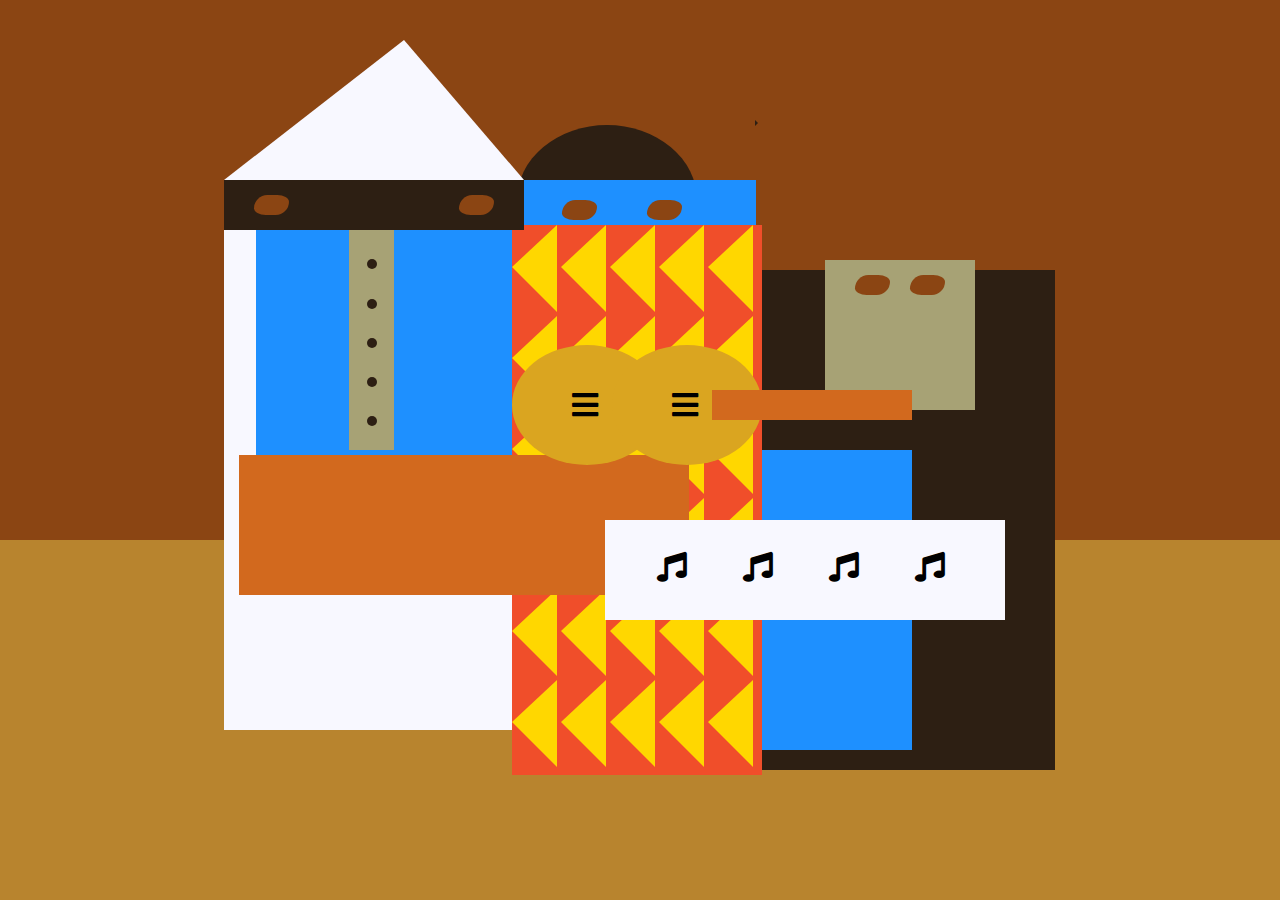
<file: (new) responsive web design/Building a Picasso Painting with CSS/index.html>
<!DOCTYPE html>
<html lang="en">
    <head>
        <meta charset="UTF-8"/>
        <title>Picasso Painting</title>
        <link rel="stylesheet" href="styles.css"/>
        <link rel="stylesheet" href="https://use.fontawesome.com/releases/v5.8.2/css/all.css"/>
    </head>
    <body>
        <div id="back-wall"></div>
        <div class="characters">
            <div id="offwhite-character">
                <div id="white-hat"></div>
                <div id="black-mask">
                    <div class="eyes left"></div>
                    <div class="eyes right"></div>
                </div>
                <div id="gray-instrument">
                    <div class="black-dot"></div>
                    <div class="black-dot"></div>
                    <div class="black-dot"></div>
                    <div class="black-dot"></div>
                    <div class="black-dot"></div>
                </div>
                <div id="tan-table"></div>
            </div>
            <div id="black-character">
                <div id="black-hat"></div>
                <div id="gray-mask">
                    <div class="eyes left"></div>
                    <div class="eyes right"></div>
                </div>
                <div id="white-paper">
                    <i class="fas fa-music"></i>
                    <i class="fas fa-music"></i>
                    <i class="fas fa-music"></i>
                    <i class="fas fa-music"></i>
                </div>
            </div>
            <div class="blue" id="blue-left"></div>
            <div class="blue" id="blue-right"></div>
            <div id="orange-character">
                <div id="black-round-hat"></div>
                <div id="eyes-div">
                    <div class="eyes left"></div>
                    <div class="eyes right"></div>
                </div>
                <div id="triangles">
                    <div class="triangle"></div>
                    <div class="triangle"></div>
                    <div class="triangle"></div>
                    <div class="triangle"></div>
                    <div class="triangle"></div>
                    <div class="triangle"></div>
                    <div class="triangle"></div>
                    <div class="triangle"></div>
                    <div class="triangle"></div>
                    <div class="triangle"></div>
                    <div class="triangle"></div>
                    <div class="triangle"></div>
                    <div class="triangle"></div>
                    <div class="triangle"></div>
                    <div class="triangle"></div>
                    <div class="triangle"></div>
                    <div class="triangle"></div>
                    <div class="triangle"></div>
                    <div class="triangle"></div>
                    <div class="triangle"></div>
                    <div class="triangle"></div>
                    <div class="triangle"></div>
                    <div class="triangle"></div>
                    <div class="triangle"></div>
                    <div class="triangle"></div>
                    <div class="triangle"></div>
                    <div class="triangle"></div>
                    <div class="triangle"></div>
                    <div class="triangle"></div>
                    <div class="triangle"></div>
                </div>
                <div id="guitar">
                    <div class="guitar" id="guitar-left">
                        <i class="fas fa-bars"></i>
                    </div>
                    <div class="guitar" id="guitar-right">
                        <i class="fas fa-bars"></i>
                    </div>
                    <div id="guitar-neck"></div>
                </div>
            </div>
        </div>
    </body>
</html>
</file>
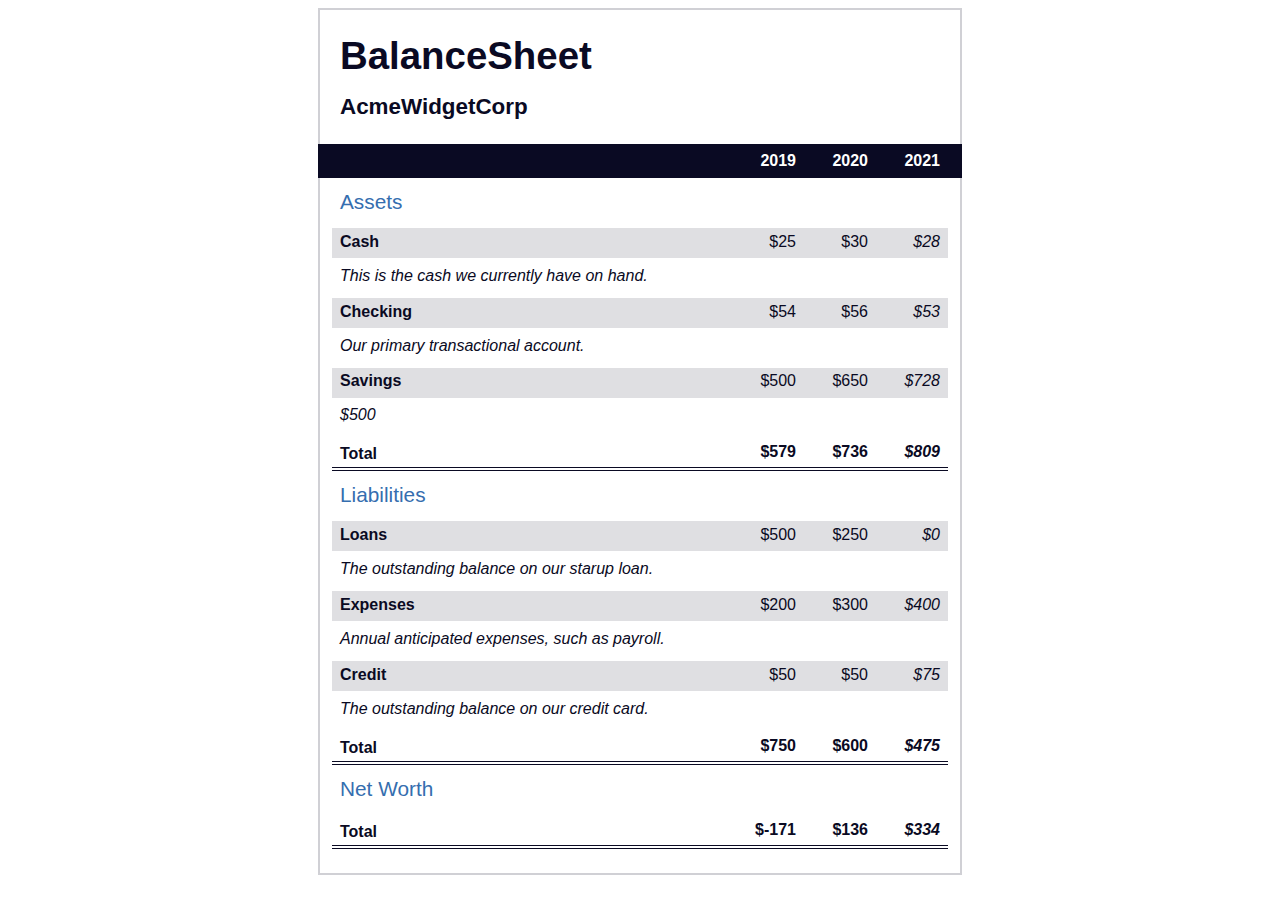
<file: (new) responsive web design/CSS Pseudo Selector Balance Sheet/index.html>
<!DOCTYPE html>
<html lang="en">
    <head>
        <meta charset="utf-8">
        <meta name="viewport" content="width=device-width, initial-scale=1.0">
        <title>Balance Sheet</title>
        <link rel="stylesheet" href="styles.css"/>
    </head>
    <body>
        <main>
            <section>
                <h1>
                    <span class="flex">
                        <span>AcmeWidgetCorp</span>
                        <span>BalanceSheet</span>
                    </span>
                </h1>
                <div id="years" aria-hidden="true">
                    <span class="year">2019</span>
                    <span class="year">2020</span>
                    <span class="year">2021</span>
                </div>
                <div class="table-wrap">
                    <table>
                        <caption>Assets</caption>
                        <thead>
                            <tr>
                                <td>
                                    <th><span class="sr-only year">2019</span></th>
                                    <th><span class="sr-only year">2020</span></th>
                                    <th class="current"><span class="sr-only year">2021</span></th>
                                </td>
                            </tr>
                        </thead>
                        <tbody>
                            <tr class="data">
                                <th>
                                    Cash <span class="description">This is the cash we currently have on hand.</span>
                                </th>
                                <td>$25</td>
                                <td>$30</td>
                                <td class="current">$28</td>
                            </tr>
                            <tr class="data">
                                <th>Checking <span class="description">Our primary transactional account.</span></th>
                                <td>$54</td>
                                <td>$56</td>
                                <td class="current">$53</td>
                            </tr>
                            <tr class="data">
                                <th>Savings <span class="description">$500</span></th>
                                <td>$500</td>
                                <td>$650</td>
                                <td class="current">$728</td>
                            </tr>
                            <tr class="total">
                                <th>Total <span class="sr-only">Assets</span></th>
                                <td>$579</td>
                                <td>$736</td>
                                <td class="current">$809</td>
                            </tr>
                        </tbody>
                    </table>
                    <table>
                        <caption>Liabilities</caption>
                        <thead>
                            <tr>
                                <td></td>
                                <th><span class="sr-only">2019</span></th>
                                <th><span class="sr-only">2020</span></th>
                                <th><span class="sr-only">2021</span></th>
                            </tr>
                        </thead>
                        <tbody>
                            <tr class="data">
                                <th>Loans <span class="description">The outstanding balance on our starup loan.</span></th>
                                <td>$500</td>
                                <td>$250</td>
                                <td class="current">$0</td>
                            </tr>
                            <tr class="data">
                                <th>Expenses <span class="description">Annual anticipated expenses, such as payroll.</span></th>
                                <td>$200</td>
                                <td>$300</td>
                                <td class="current">$400</td>
                            </tr>
                            <tr class="data">
                                <th>Credit <span class="description">The outstanding balance on our credit card.</span></th>
                                <td>$50</td>
                                <td>$50</td>
                                <td class="current">$75</td>
                            </tr>
                            <tr class="total">
                                <th>Total <span class="sr-only">Liabilities</span></th>
                                <td>$750</td>
                                <td>$600</td>
                                <td class="current">$475</td>
                            </tr>
                        </tbody>
                    </table>
                    <table>
                        <caption>Net Worth</caption>
                        <thead>
                            <tr>
                                <td></td>
                                <th><span class="sr-only">2019</span></th>
                                <th><span class="sr-only">2020</span></th>
                                <th><span class="sr-only">2021</span></th>
                            </tr>
                        </thead>
                        <tbody>
                            <tr class="total">
                                <th>Total <span class="sr-only">Net Worth</span></th>
                                <td>$-171</td>
                                <td>$136</td>
                                <td class="current">$334</td>
                            </tr>
                        </tbody>
                    </table>
                </div>
            </section>
        </main>
    </body>
</html>
</file>
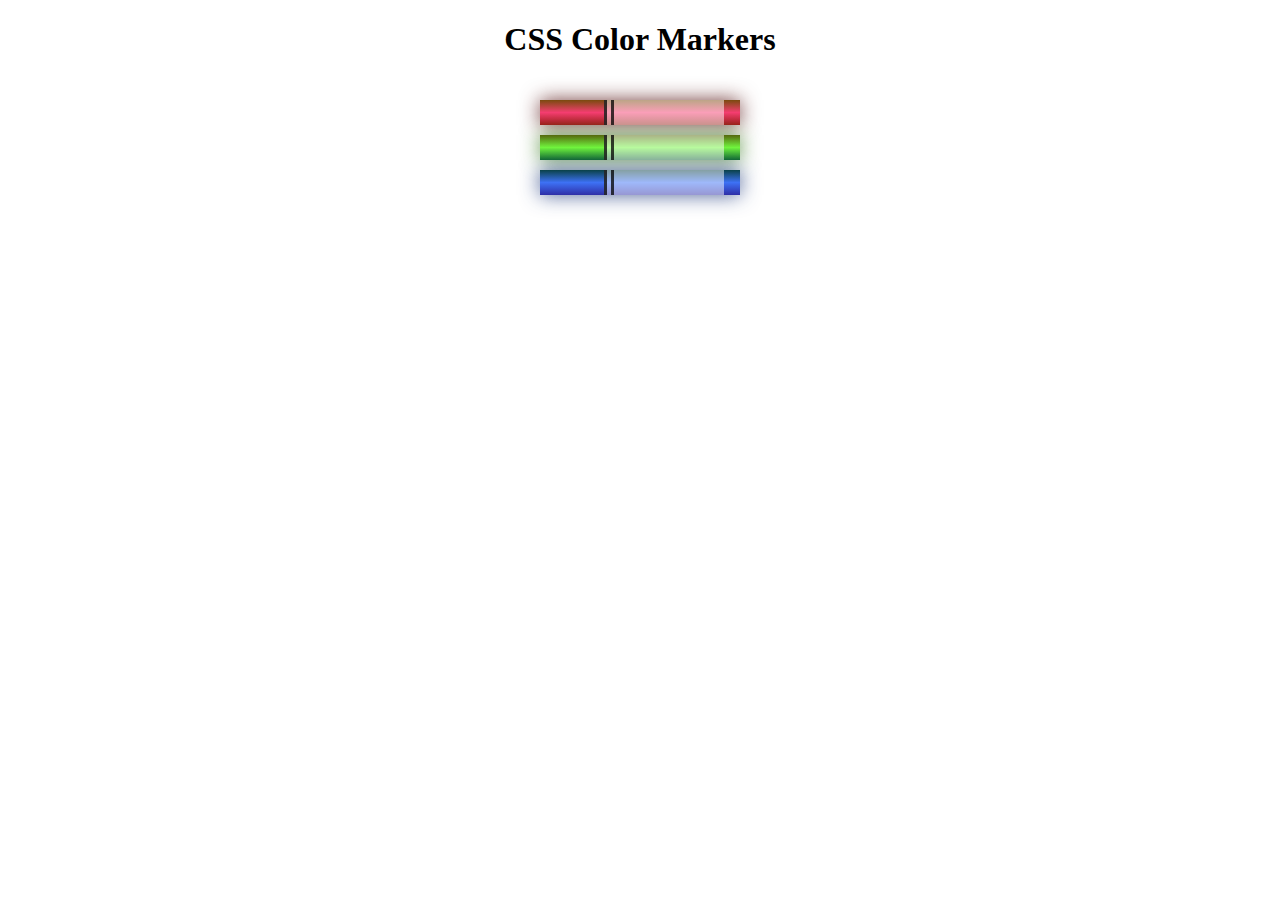
<file: (new) responsive web design/Learn CSS Color by Building a Set of Colored Markers/Index.html>
<!DOCTYPE html>
<html lang="en">
  <head>
    <meta charset="utf-8">
    <meta name="viewport" content="width=device-width, initial-scale=1.0">
    <title>Colored Markers</title>
    <link rel="stylesheet" href="styles.css">
  </head>
  <body>
    <h1>CSS Color Markers</h1>
    <div class="container">
      <div class="marker red">
        <div class="cap"></div>
        <div class="sleeve"></div>
      </div>
      <div class="marker green">
        <div class="cap"></div>
        <div class="sleeve"></div>
      </div>
      <div class="marker blue">
        <div class="cap"></div>
        <div class="sleeve"></div>
      </div>
    </div>
  </body>
</html>
</file>
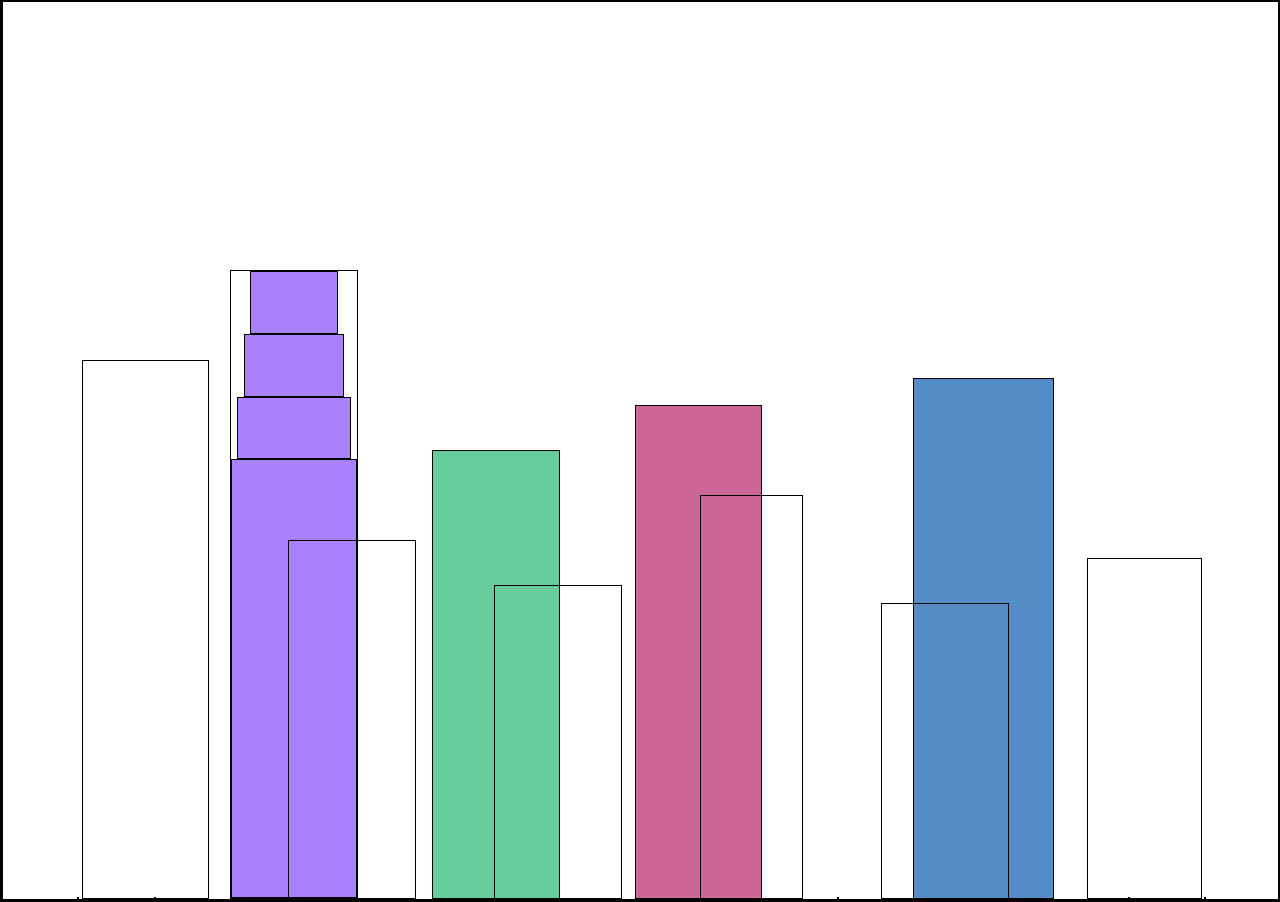
<file: (new) responsive web design/Learn CSS Variables by Building a City Skyline/Index.html>
<!DOCTYPE html>
<html lang="en">
<head>
    <meta charset="utf-8"/>
    <title>City Skyline</title>
    <link rel="stylesheet" href="styles.css">
</head>
<body>
    <div class="background-buildings">
        <div></div>
        <div></div>
        <div class="bb1">
            <div class="bb1a"></div>
            <div class="bb1b"></div>
            <div class="bb1c"></div>
            <div class="bb1d"></div>
        </div>
        <div class="bb2"></div>
        <div class="bb3"></div>
        <div></div>
        <div class="bb4"></div>
        <div></div>
        <div></div>
    </div>
    <div class="foreground-buildings">
        <div class="fb1"></div>
        <div class="fb2"></div>
        <div class="fb3"></div>
        <div class="fb4"></div>
        <div class="fb5"></div>
        <div class="fb6"></div>
    </div>
</body>
</html>
</file>
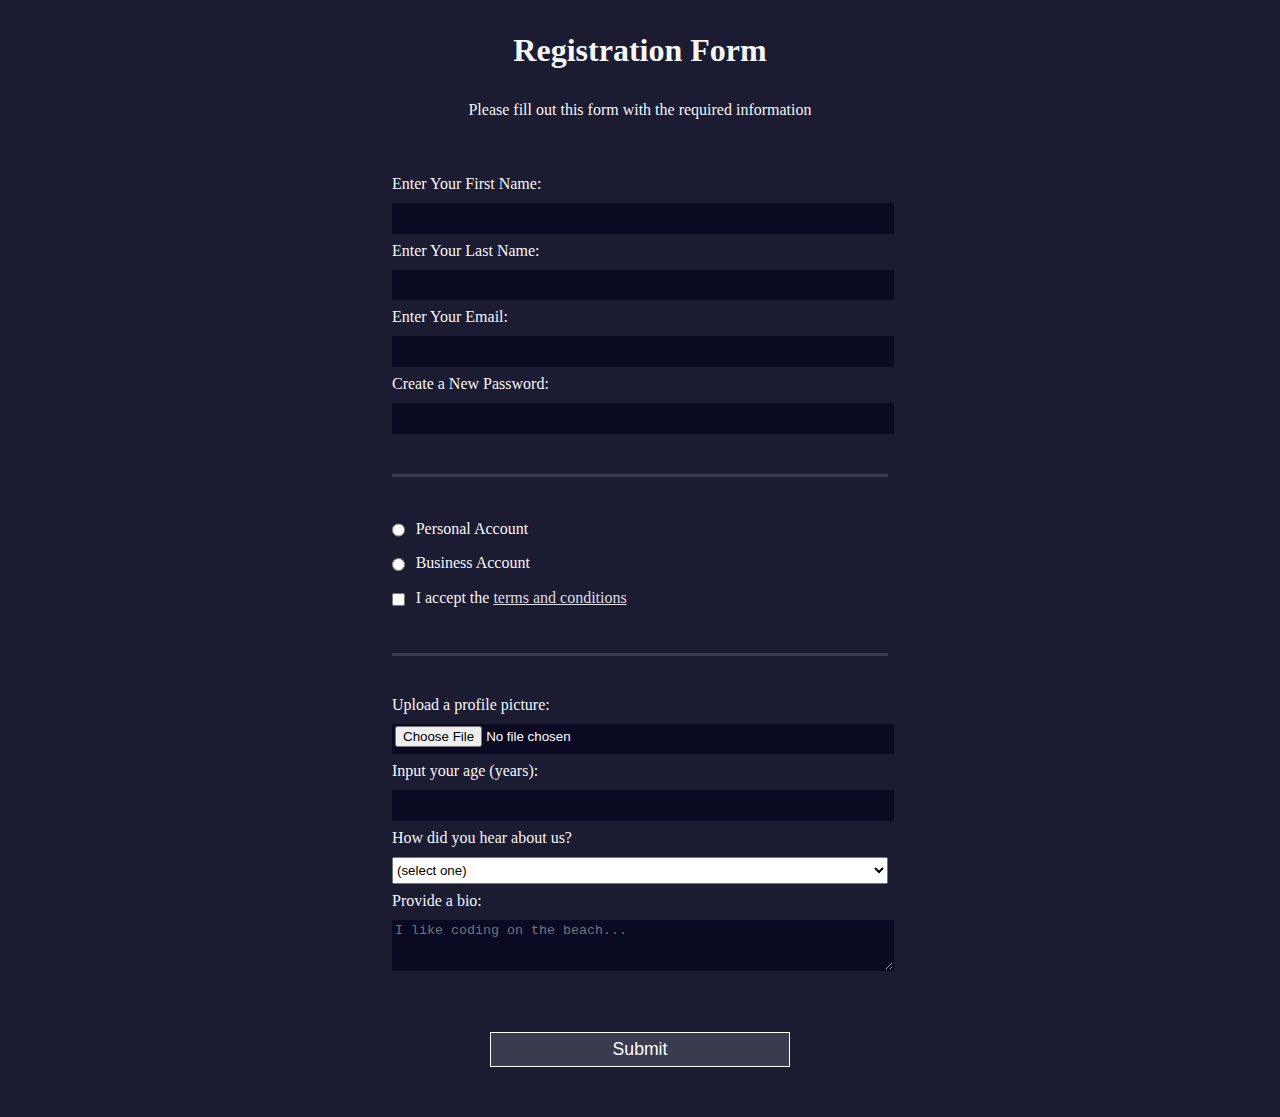
<file: (new) responsive web design/Learn HTML Forms by Building a Registration Form/Index.html>
<!DOCTYPE html>
<html lang="en">
  <head>
    <meta charset="UTF-8">
    <title>Registration Form</title>
    <link rel="stylesheet" href="styles.css" />
  </head>
  <body>
    <h1>Registration Form</h1>
    <p>Please fill out this form with the required information</p>
    <form action='https://register-demo.freecodecamp.org'>
      <fieldset>
        <label>Enter Your First Name: <input type="text" name="first-name" required /></label>
        <label>Enter Your Last Name: <input type="text" name="last-name" required /></label>
        <label>Enter Your Email: <input type="email" name="email" required /></label>
        <label>Create a New Password: <input type="password" name="password" pattern="[a-z0-5]{8,}" required /></label>
      </fieldset>
      <fieldset>
        <label><input type="radio" name="account-type" class="inline" /> Personal Account</label>
        <label><input type="radio" name="account-type" class="inline" /> Business Account</label>
        <label>
          <input type="checkbox" name="terms" class="inline" required /> I accept the <a href="https://www.freecodecamp.org/news/terms-of-service/">terms and conditions</a>
        </label>
      </fieldset>
      <fieldset>
        <label>Upload a profile picture: <input type="file" name="file" /></label>
        <label>Input your age (years): <input type="number" name="age" min="13" max="120" />
        </label>
        <label>How did you hear about us?
          <select name="referrer">
            <option value="">(select one)</option>
            <option value="1">freeCodeCamp News</option>
            <option value="2">freeCodeCamp YouTube Channel</option>
            <option value="3">freeCodeCamp Forum</option>
            <option value="4">Other</option>
          </select>
        </label>
        <label>Provide a bio:
          <textarea name="bio" rows="3" cols="30" placeholder="I like coding on the beach..."></textarea>
        </label>
      </fieldset>
      <input type="submit" value="Submit" />
    </form>
  </body>
</html>
</file>
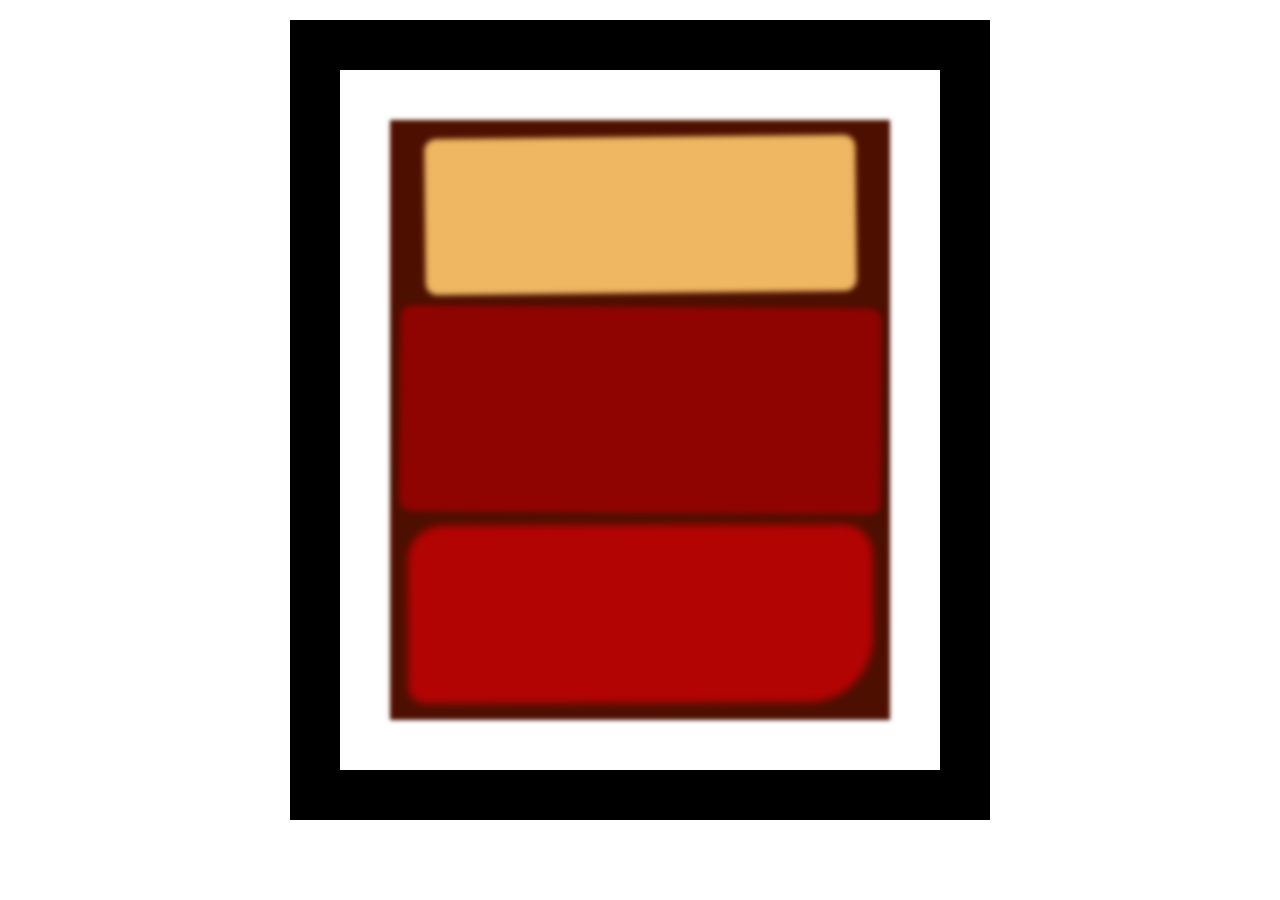
<file: (new) responsive web design/Learn the CSS Box Model by Building a Rothko Painting/Index.html>
<!DOCTYPE html>
<html lang="en">
  <head>
    <meta charset="UTF-8">
    <title>Rothko Painting</title>
    <link href="./styles.css" rel="stylesheet">
  </head>
  <body>
    <div class="frame">
      <div class="canvas">
        <div class="one"></div>
        <div class="two"></div>
        <div class="three"></div>
      </div>
    </div>
  </body>
</html>
</file>
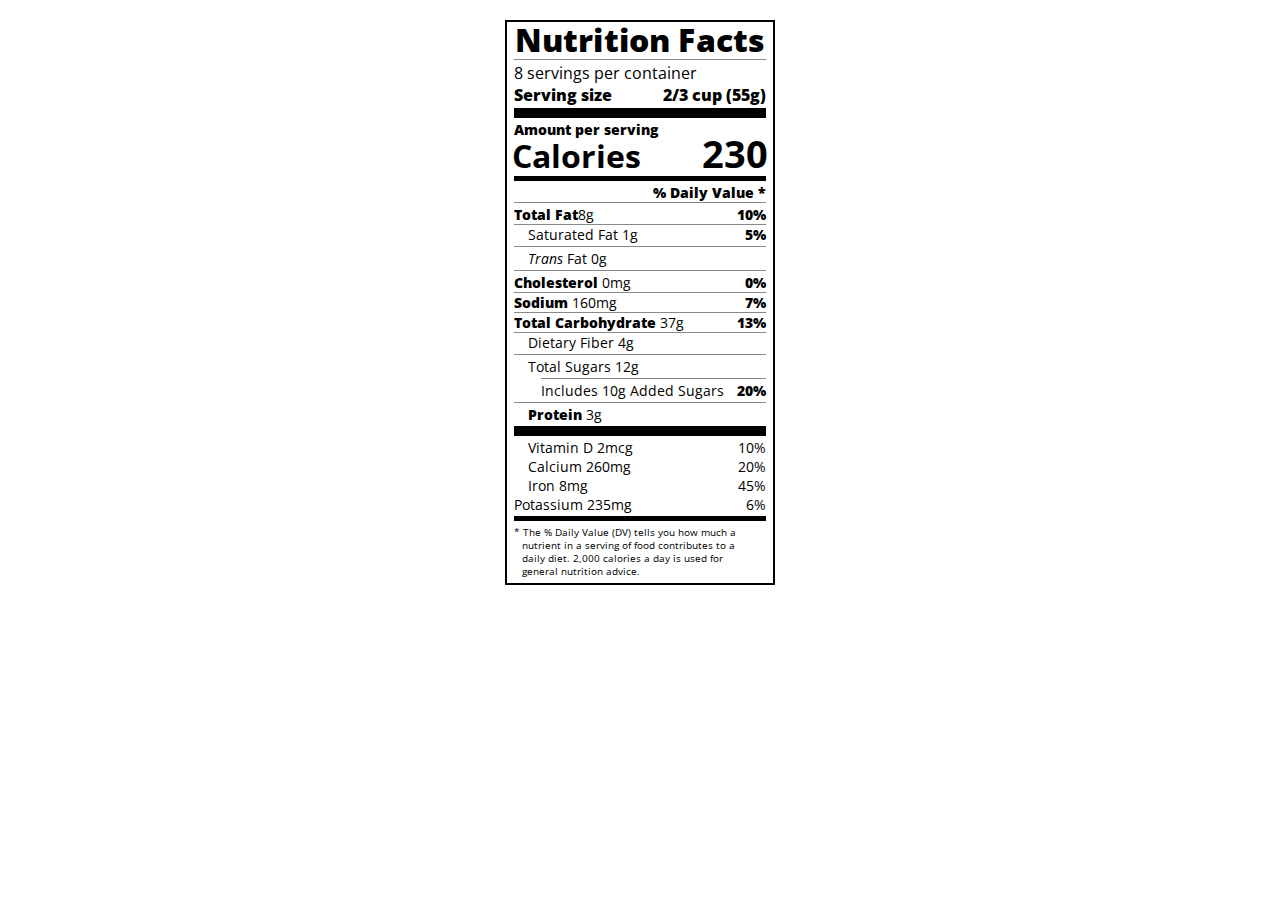
<file: (new) responsive web design/Learn Typography by Building a Nutrition Label/index.html>
<!DOCTYPE html>
<html lang="en">
  <head>
    <meta charset="UTF-8">
    <title>Nutrition Label</title>
    <link href="https://fonts.googleapis.com/css?family=Open+Sans:400,700,800" rel="stylesheet">
    <link href="./styles.css" rel="stylesheet">
  </head>
  <body>
    <div class="label">
        <header>
            <h1 class="bold">Nutrition Facts</h1>
            <div class="divider"></div>
            <p>8 servings per container</p>
            <p class="bold">Serving size <span class="right">2/3 cup (55g)</span></p>
        </header>
        <div class="divider lg"></div>
        <div class="calories-info">
            <p class="bold sm-text">Amount per serving</p>
            <h1>Calories <span class="right">230</span></h1>
        </div>
        <div class="divider md"></div>
        <div class="daily-value sm-text">
            <p class="right bold no-divider">% Daily Value *</p>
            <div class="divider"></div>
            <p><span class="bold">Total Fat</span>8g <span class="bold right">10%</span></span></p>
            <p class="indent no-divider">Saturated Fat 1g <span class="bold right">5%</span> </p>
            <div class="divider"></div>
            <p class="indent no-divider"><i>Trans</i> Fat 0g</p>
            <div class="divider"></div>
            <p><span class="bold">Cholesterol</span> 0mg <span class="bold right">0%</span></p>
            <p><span class="bold">Sodium</span> 160mg <span class="bold right">7%</span></p>
            <p><span class="bold">Total Carbohydrate</span> 37g <span class="bold right">13%</span></p>
            <p class="indent no-divider">Dietary Fiber 4g</p>
            <div class="divider"></div>
            <p class="indent no-divider">Total Sugars 12g</p>
            <div class="divider dbl-indent"></div>
            <p class="dbl-indent no-divider">Includes 10g Added Sugars <span class="bold right">20%</span></p>
            <div class="divider"></div>
            <p class="indent no-divider"><span class="bold">Protein</span> 3g</p>
            <div class="divider lg"></div>
            <p class="indent no-divider">Vitamin D 2mcg <span class="right">10%</span></p>
            <p class="indent no-divider">Calcium 260mg <span class="right">20%</span></p>
            <p class="indent no-divider">Iron 8mg <span class="right">45%</span></p>
            <p class="no-divider">Potassium 235mg <span class="right">6%</span></p>
        </div>
        <div class="divider md"></div>
        <p class="note">* The % Daily Value (DV) tells you how much a nutrient in a serving of food contributes to a daily diet. 2,000 calories a day is used for general nutrition advice.</p>
    </div>
  </body>
</html>
</file>
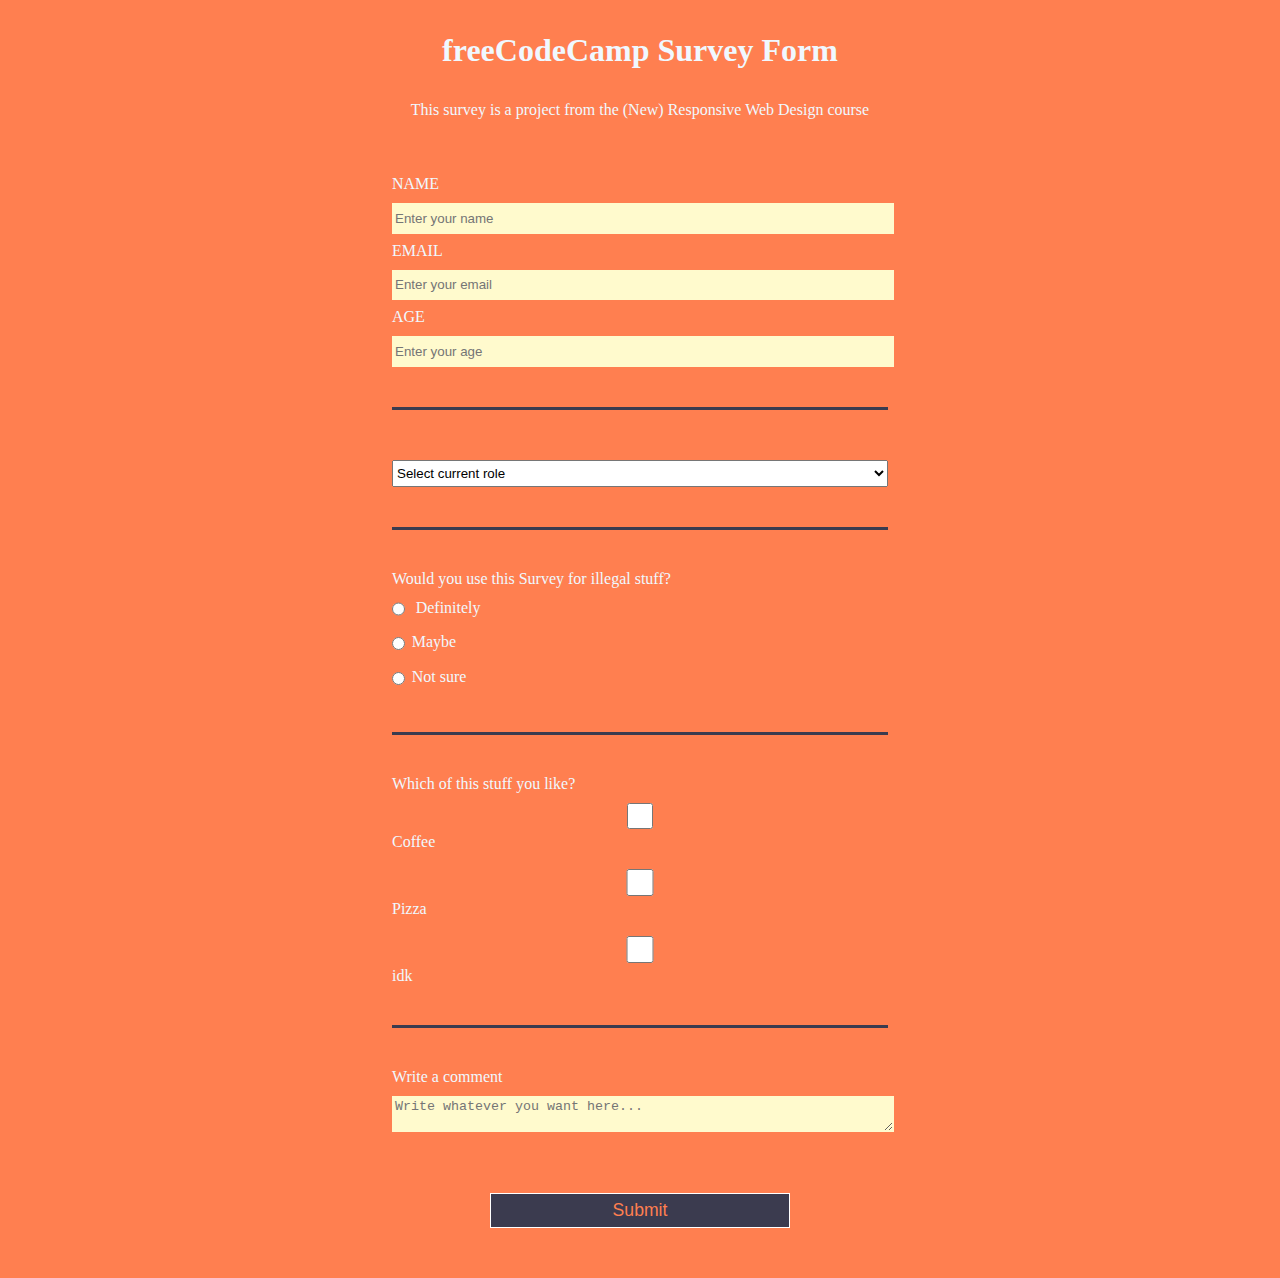
<file: (new) responsive web design/Survey form/index.html>
<!DOCTYPE html>
<html lang="en">
  <head>
    <title>Build a Survey Form</title>
    <meta charset="utf-8">
    <link href="styles.css" rel="stylesheet"/>
  </head>
  <body>
    <h1 id="title">freeCodeCamp Survey Form</h1>
    <p id="description">This survey is a project from the (New) Responsive Web Design course</p>
    <form id="survey-form">
      <fieldset>
        <label id="name-label" for="name">NAME
            <input id="name" type="text" name="name" placeholder="Enter your name" required />
        </label>

        <label id="email-label" for="email">EMAIL
            <input id="email" type="email" name="email" placeholder="Enter your email" required/>
        </label>
      
        <label id="number-label" for="number">AGE
            <input id="number" type="number" name="number" max="120" min="10"placeholder="Enter your age" required/>
        </label>
      </fieldset>
      <fieldset>
        <label id="dropdown-label" for="genre">
            <select id="dropdown" name="genre" required>
            <option>Select current role</option>
            <option>Male</option>
            <option>Female </option>
            <select>
        </label>
      </fieldset>
      <fieldset>
        <label>Would you use this Survey for illegal stuff?</label>
        <label>
            <input name="radiobutton" type="radio" value="Definitely" class="inline"/> Definitely
        </label>
        <label>
            <input name="radiobutton" type="radio" value="Maybe" class="inline"/>Maybe
        </label>
        <label>
            <input name="radiobutton" type="radio" value="Not Sure" class="inline"/>Not sure
        </label>
      </fieldset>
      <fieldset>
        <label> Which of this stuff you like?
          <input type="checkbox" name="Coffee" value="Coffee"/> Coffee
        </label>
        <label>
          <input type="checkbox" name="Pizza" value="Pizza"/>Pizza
        </label>
        <label>
          <input type="checkbox" name="3" value="idk"/> idk
        </label>
      </fieldset>
      <fieldset>
        <label>Write a comment 
          <textarea name="comments" row="3" cols="30" placeholder="Write whatever you want here..."></textarea>
        </label>
      </fieldset>
      <input type="submit" value="Submit" id="submit" />
    </form>
  </body>
</html>
</file>
<file: (new) responsive web design/Building a Picasso Painting with CSS/styles.css>
body{
    background-color: rgb(184, 132, 46);
}

#back-wall{
    background-color: #8b4513;
    width: 100%;
    height: 60%;
    position: absolute;
    top: 0;
    left: 0;
    /*Elements with a higher z-index value will appear to 
    be layered on top of elements with a lower z-index value. */
    z-index: -1;
}

#offwhite-character{
    width: 300px;
    height: 550px;
    background-color: ghostwhite;
    position: absolute;
    top: 20%;
    left: 17.5%;
}

#white-hat{
    width: 0;
    height: 0;
    border-style: solid;
    border-width: 0 120px 140px 180px;
    border-top-color: transparent;
    border-right-color: transparent;
    border-left-color: transparent;
    border-bottom-color: GhostWhite;
    position: absolute;
    top: -140px;
    left: 0;
}

#black-mask{
    width: 100%;
    height: 50px;
    background-color: rgb(45, 31, 19);
    position: absolute;
    top: 0;
    left: 0;
    z-index: 1;
}

#gray-instrument{
    width: 15%;
    height: 40%;
    background-color: rgb(167, 162, 117);
    position: absolute;
    top: 50px;
    left: 125px;
    z-index: 1;
}

.black-dot{
    width: 10px;
    height: 10px;
    background-color: rgb(45, 31, 19);
    border-radius: 50%;
    display: block;
    margin: auto;
    margin-top: 65%;
}

#tan-table{
    width: 450px;
    height: 140px;
    background-color: #d2691e;
    position: absolute;
    top: 275px;
    left: 15px;
    z-index: 1;
}

#black-character{
    width: 300px;
    height: 500px;
    background-color: rgb(45, 31, 19);
    position: absolute;
    top: 30%;
    left: 59%;
}

#black-hat{
    width: 0;
    height: 0;
    border-style: solid;
    border-width: 150px 0 0 300;
    border-top-color: transparent;
    border-right-color: transparent;
    border-bottom-color: transparent;
    border-left-color: rgb(45, 31, 19);
    position: absolute;
    top: -150px;
    left: 0;
}

#gray-mask{
    width: 150px;
    height: 150px;
    background-color: rgb(167, 162, 117);
    position: absolute;
    top: -10px;
    left: 70px;
}

#white-paper{
    width: 400px;
    height: 100px;
    background-color: ghostwhite;
    position: absolute;
    top: 250px;
    left: -150px;
    z-index: 1;
}

.fa-music{
    display: inline-block;
    margin-top: 8%;
    margin-left: 13%;
}

.blue{
    background-color: #1e90ff;
}

#blue-left{
    width: 500px;
    height: 300px;
    position: absolute;
    top: 20%;
    left: 20%;
}

#blue-right{
    width: 400px;
    height: 300px;
    position: absolute;
    top: 50%;
    left: 40%;
}

#orange-character{
    width: 250px;
    height: 550px;
    background-color: rgb(240,78,42);
    position: absolute;
    top: 25%;
    left: 40%;
}

#black-round-hat{
    width: 180px;
    height: 150px;
    background-color: rgb(45, 31, 19);
    border-radius: 50%;
    position: absolute;
    top: -100px;
    left: 5px;
    z-index: -1;
}

#eyes-div{
    width: 180px;
    height: 50px;
    position: absolute;
    top: -40px;
    left: 20px;
    z-index: 3;
}

#triangles{
    width: 250px;
    height: 550px;
}

.triangle{
    width: 0;
    height: 0;
    border-style: solid;
    border-width: 42px 45px 45px 0;
    border-top-color: transparent;
    border-bottom-color: transparent;
    border-left-color: transparent;
    border-right-color: gold;
    display: inline-block;
}

#guitar{
    width: 100%;
    height: 100px;
    position: absolute;
    top: 120px;
    left: 0px;
    z-index: 3;
}

.guitar{
    width: 150px;
    height: 120px;
    background-color: goldenrod;
    border-radius: 50%;
}

#guitar-left{
    position: absolute;
    left: 0px;
}

#guitar-right{
    position: absolute;
    left: 100px;
}

.fa-bars{
    display: block;
    margin-top: 30%;
    margin-left: 40%;;
}

#guitar-neck{
    width: 200px;
    height: 30px;
    background-color: #d2691e;
    position: absolute;
    top: 45px;
    left: 200px;
    z-index: 3;
}

.eyes{
    width: 35px;
    height: 20px;
    background-color: #8b4513;
    border-radius: 20px 50%;
}

.right{
    position: absolute;
    top: 15px;
    right: 30px;
}

.left{
    position: absolute;
    top: 15px;
    left: 30px;
}

.fas{
    font-size: 30px;
}
</file>
<file: (new) responsive web design/CSS Pseudo Selector Balance Sheet/styles.css>
/*The CSS you are about to write is a common set of 
properties used to ensure elements are completely hidden visually.*/
span[class~="sr-only"]{
    border: 0 !important;
    clip: rect(1px, 1px, 1px, 1px) !important;
    clip-path: inset(50%) !important;
    -webkit-clip-path: inset(50%) !important;
    height: 1px !important;
    width: 1px !important;
    overflow: hidden !important;
    white-space: nowrap !important;
    position: absolute !important;
    padding: 0 !important;
    margin: -1px !important;
}

html{
    box-sizing: border-box;
}

body{
    font-family: sans-serif;
    color: #0a0a23;
}

h1{
    max-width: 37.25;
    margin: 0 auto;
    padding: 1.5rem 1.25rem;
}

h1 .flex{
    display: flex;
    flex-direction: column-reverse;
    gap: 1rem;
}

h1 .flex span:first-of-type{
    font-size: 0.7em;
}

h1 .flex span:last-of-type{
    font-size: 1.2em;
}

section{
    max-width: 40rem;
    margin: 0 auto;
    border: 2px solid #d0d0d5;
}

#years{
    display: flex;
    justify-content: flex-end;
    position: sticky;
    top:0;
    color: #fff;
    background: #0a0a23;
    z-index: 999;
    padding: 0.5rem calc(1.25rem + 2px) 0.5rem 0;
    margin: 0 -2px;
}

#years span[class]{
    font-weight: bold;
    width: 4.5rem;
    text-align: right;
}

.table-wrap{
    padding: 0 0.75rem 1.5rem 0.75rem;
}

/*The collapse property allow the cell borders to collapse
into a single border, instead of a border around each cell*/
table{
    border-collapse: collapse;
    border: 0;
    width: 100%;
    position: relative;
    margin-top: 3rem;
}

table caption{
    color: #356eaf;
    font-size: 1.3em;
    font-weight: normal;
    position: absolute;
    top: -2.25rem;
    left: 0.5rem;
}

tbody td{
    width: 100vw;
    min-width: 4rem;
    max-width: 4rem;
}

tbody th{
    width: calc(100% - 12rem)
}

tr[class="total"]{
    border-bottom: 4px double #0a0a23;
    font-weight: bold;
}

tr[class="total"] th{
    text-align: left;
    padding: 0.5rem 0 0.25rem 0.5rem;
}

tr.total td{
    text-align: right;
    padding: 0 0.25rem;
}

/*The :nth-of-type() is used to target specific elements
based on their order among siblings of the same type*/
tr.total td:nth-of-type(3){
    padding-right: 0.5rem;
}

tr.total:hover{
    background: #99c9ff;
}

td[class="current"]{
    font-style: italic;
}

tr[class="data"]{
    background-image: linear-gradient(to bottom, #dfdfe2 1.845rem, white 1.845rem);
}

tr.data th{
    text-align: left;
    padding-top: 0.3rem;
    padding-left: 0.5rem;
}

tr.data th .description{
    display: block;
    font-style: italic;
    font-weight: normal;
    padding: 1rem 0 0.75rem;
    margin-right: -13.5rem;
}

tr.data td{
    vertical-align: top;
    text-align: right;
    padding: 0.3rem 0.25rem 0;
}

tr.data td:last-of-type{
    padding-right: 0.5rem;
}
</file>
<file: (new) responsive web design/Learn CSS Color by Building a Set of Colored Markers/styles.css>
h1 {
    text-align: center;
  }
  
  .container {
    background-color: rgb(255, 255, 255);
    padding: 10px 0;
  }
  
  .marker {
    width: 200px;
    height: 25px;
    margin: 10px auto;
  }
  
  .cap {
    width: 60px;
    height: 25px;
  }
  
  .sleeve {
    width: 110px;
    height: 25px;
    background-color: rgba(255, 255, 255, 0.5);
    border-left: 10px double rgba(0, 0, 0, 0.75);
  }
  
  .cap, .sleeve {
    display: inline-block;
  }
  
  .red {
    background: linear-gradient(rgb(122, 74, 14), rgb(245, 62, 113), rgb(162, 27, 27));
    box-shadow: 0 0 20px 0 rgba(83, 14, 14, 0.8);
  }
  
  .green {
    background: linear-gradient(#55680D, #71F53E, #116C31);
    box-shadow: 0 0 20px 0 #3B7E20CC;
  }

  .blue {
    background: linear-gradient(hsl(186, 76%, 16%), hsl(223, 90%, 60%), hsl(240, 56%, 42%));
    box-shadow: 0 0 20px 0 hsla(223, 59%, 31%, 0.8)
  }
</file>
<file: (new) responsive web design/Learn CSS Variables by Building a City Skyline/styles.css>
:root{
    --building-color1: #aa80ff;
    --building-color2: #66cc99;
    --building-color3: #cc6699;
    --building-color4: #538cc6;
}

*{
    border: 1px solid black;
    box-sizing: border-box;
}

body{
    height: 100vh;
    margin: 0;
    overflow: hidden;
}

.background-buildings, .foreground-buildings{
    width: 100%;
    height: 100%;
    display: flex;
    align-items: flex-end;
    justify-content: space-evenly;
    position: absolute;
    top: 0;
}

.bb1{
    width: 10%;
    height: 70%;
    display: flex;
    flex-direction: column;
    align-items: center;
 }

.bb1a{
    width: 70%;
    height: 10%;
    background-color: var(--building-color1);
}
  
.bb1b{
    width: 80%;
    height: 10%;
    background-color: var(--building-color1);
}
  
.bb1c{
    width: 90%;
    height:10%;
    background-color: var(--building-color1);
}
  
.bb1d{
    width: 100%;
    height: 70%;
    background-color: var(--building-color1);
}

.bb2{
    width: 10%;
    height: 50%;
    background-color: var(--building-color2);
}

.bb3{
    width: 10%;
    height: 55%;
    background-color: var(--building-color3);
}

.bb4{
    width: 11%;
    height: 58%;
    background-color: var(--building-color4);
}

.foreground-buildings{
    width: 100%;
    height: 100%;
    display: flex;
    align-items: flex-end;
    justify-content: space-evenly;
}

.fb1{
    width: 10%;
    height: 60%;
}

.fb2{
    width: 10%;
    height: 40%;
}

.fb3{
    width: 10%;
    height: 35%;
}

.fb4{
    width: 8%;
    height: 45%;
}

.fb5{
    width: 10%;
    height: 33%;
}

.fb6{
    width: 9%;
    height: 38%;
}
</file>
<file: (new) responsive web design/Learn HTML Forms by Building a Registration Form/styles.css>
body {
    width: 100%;
    height: 100vh;
    margin: 0;
    background-color: #1b1b32;
    color: #f5f6f7;
    font-family: Tahoma;
    font-size: 16px;
  }
  
  h1, p {
    margin: 1em auto;
    text-align: center;
  }
  
  form {
    width: 60vw;
    max-width: 500px;
    min-width: 300px;
    margin: 0 auto;
    padding-bottom: 2em;
  }
  
  fieldset {
    border: none;
    padding: 2rem 0;
    border-bottom: 3px solid #3b3b4f;
  }
  
  fieldset:last-of-type {
    border-bottom: none;
  }
  
  label {
    display: block;
    margin: 0.5rem 0;
  }
  
  input,
  textarea,
  select {
    margin: 10px 0 0 0;
    width: 100%;
    min-height: 2em;
  }
  
  input, textarea {
    background-color: #0a0a23;
    border: 1px solid #0a0a23;
    color: #ffffff;
  }
  
  .inline {
    width: unset;
    margin: 0 0.5em 0 0;
    vertical-align: middle;
  }
  
  input[type="submit"] {
    display: block;
    width: 60%;
    margin: 1em auto;
    height: 2em;
    font-size: 1.1rem;
    background-color: #3b3b4f;
    border-color: white;
    min-width: 300px;
  }
  
  input[type="file"] {
    padding: 1px 2px;
  }
  
  a{
    color: #dfdfe2;
  }
</file>
<file: (new) responsive web design/Learn the CSS Box Model by Building a Rothko Painting/styles.css>
.canvas {
    width: 500px;
    height: 600px;
    background-color: #4d0f00;
    overflow: hidden;
    filter: blur(2px);
  }
  
  .frame {
    border: 50px solid black;
    width: 500px;
    padding: 50px;
    margin: 20px auto;
  }
  
  .one {
    width: 425px;
    height: 150px;
    background-color: #efb762;
    margin: 20px auto;
    box-shadow: 0 0 3px 3px #efb762;
    border-radius: 9px;
    transform: rotate(-0.6deg);
  }
  
  .two {
    width: 475px;
    height: 200px;
    background-color: #8f0401;
    margin: 0 auto 20px;
    box-shadow: 0 0 3px 3px #8f0401;
    border-radius: 8px 10px;
    transform: rotate(0.4deg);
  }
  
  .one, .two {
    filter: blur(1px);
  }
  
  .three {
    width: 91%;
    height: 28%;
    background-color: #b20403;
    margin: auto;
    filter: blur(2px);
    box-shadow: 0 0 5px 5px #b20403;
    border-radius: 30px 25px 60px 12px;
    transform: rotate(-0.2deg);
  }
</file>
<file: (new) responsive web design/Learn Typography by Building a Nutrition Label/styles.css>
*{
    box-sizing: border-box;
}

html {
    font-size: 16px;
  }
  
body {
    font-family: 'Open Sans', sans-serif;
  }
  
.label {
    border: 2px solid black;
    width: 270px;
    margin: 20px auto;
    padding: 0 7px;
  }

header h1{
    text-align: center;
    margin: -4px 0;
    letter-spacing: 0.15px;
  }

p{
    margin: 0;
  }

.divider{
    margin: 2px 0;
    border-bottom: 1px solid #888989;
    clear: right;
  }
  
.bold{
    font-weight: 800;
  }

.right{
    float:right;
  }

 .lg{
    height: 10px;
 } 

 .lg, .md{
    background-color: black;
    border: 0;
 }

 .sm-text{
    font-size: 0.85rem;
 }

 .calories-info h1{
    margin: -5px -2px;
    overflow: hidden;
 }

 .calories-info span{
    font-size: 1.2em;
    margin-top: -7px;
 }

 .md{
    height: 5px;
 }

 .indent{
    margin-left: 1em;
 }

 .daily-value p:not(.no-divider){
    border-bottom: 1px solid #888989;
 }

 .dbl-indent{
    margin-left: 2em;
 }

 .note{
    font-size: 0.6rem;
    margin: 5px 0; 
    padding: 0 8px;
    text-indent: -8px;
 }
</file>
<file: (new) responsive web design/Survey form/styles.css>
body {
    width: 100%;
    height: 100vh;
    margin: 0;
    background-color: #FF7F50;
      color: #F0F8FF;
    font-family: Tahoma;
      font-size: 16px;
}

h1, p {
    margin: 1em auto;
    text-align: center;
}

form {
    width: 60vw;
      max-width: 500px;
      min-width: 300px;
      margin: 0 auto;
    padding-bottom: 2em;
}

fieldset {
    border: none;
    padding: 2rem 0;
    border-bottom: 3px solid #3b3b4f;
}

fieldset:last-of-type {
    border-bottom: none;
}

label{
  display: block;
  margin: 0.5rem  0;
}

input,
textarea,
select {
  margin: 10px 0 0 0;
	width: 100%;
  min-height: 2em;
}

input, textarea {
  background-color: #FFFACD	;
  border: 1px solid #FFFACD	;
  color: #FF7F50;
}

.inline {
  width: unset;
  margin: 0 0.5em 0 0;
  vertical-align: middle;
}

input[type="submit"] {
  display: block;
  width: 60%;
  margin: 1em auto;
  height: 2em;
  font-size: 1.1rem;
  background-color: #3b3b4f;
  border-color: white;
  min-width: 300px;
}
</file>
